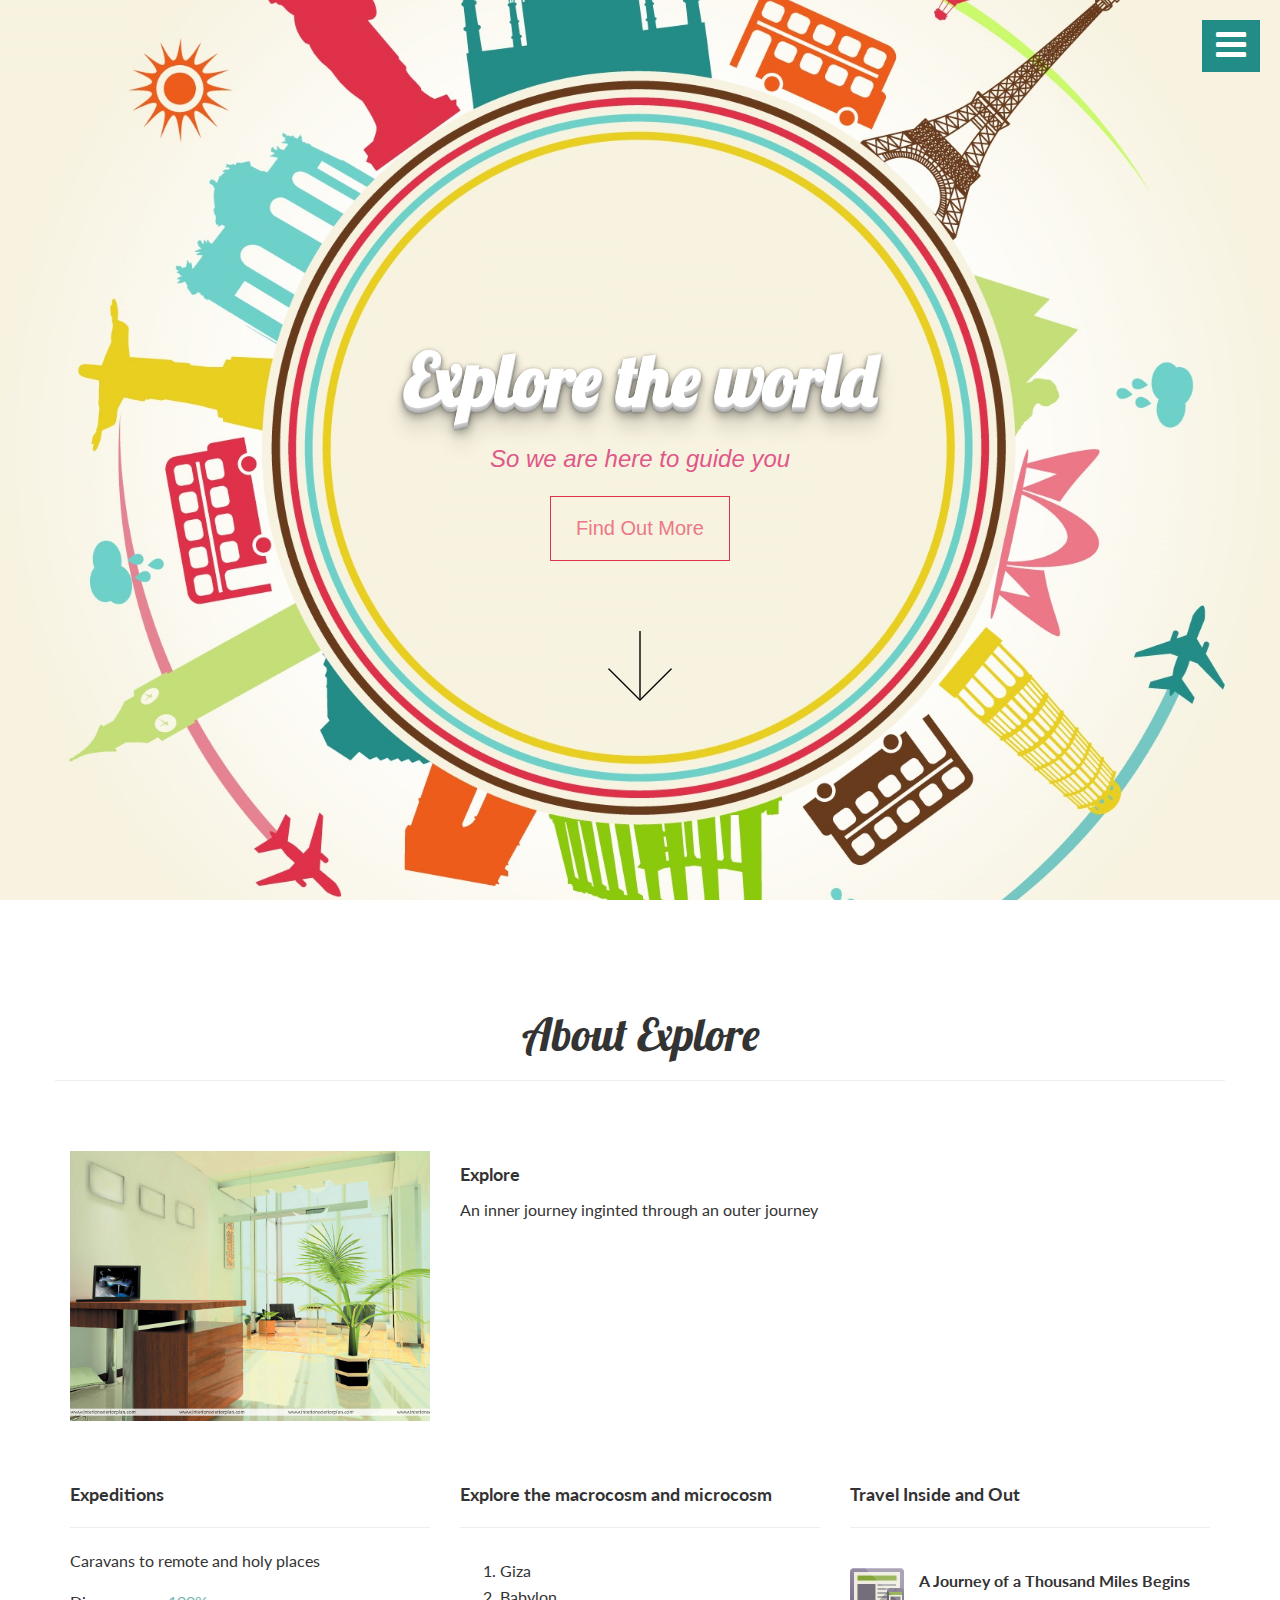
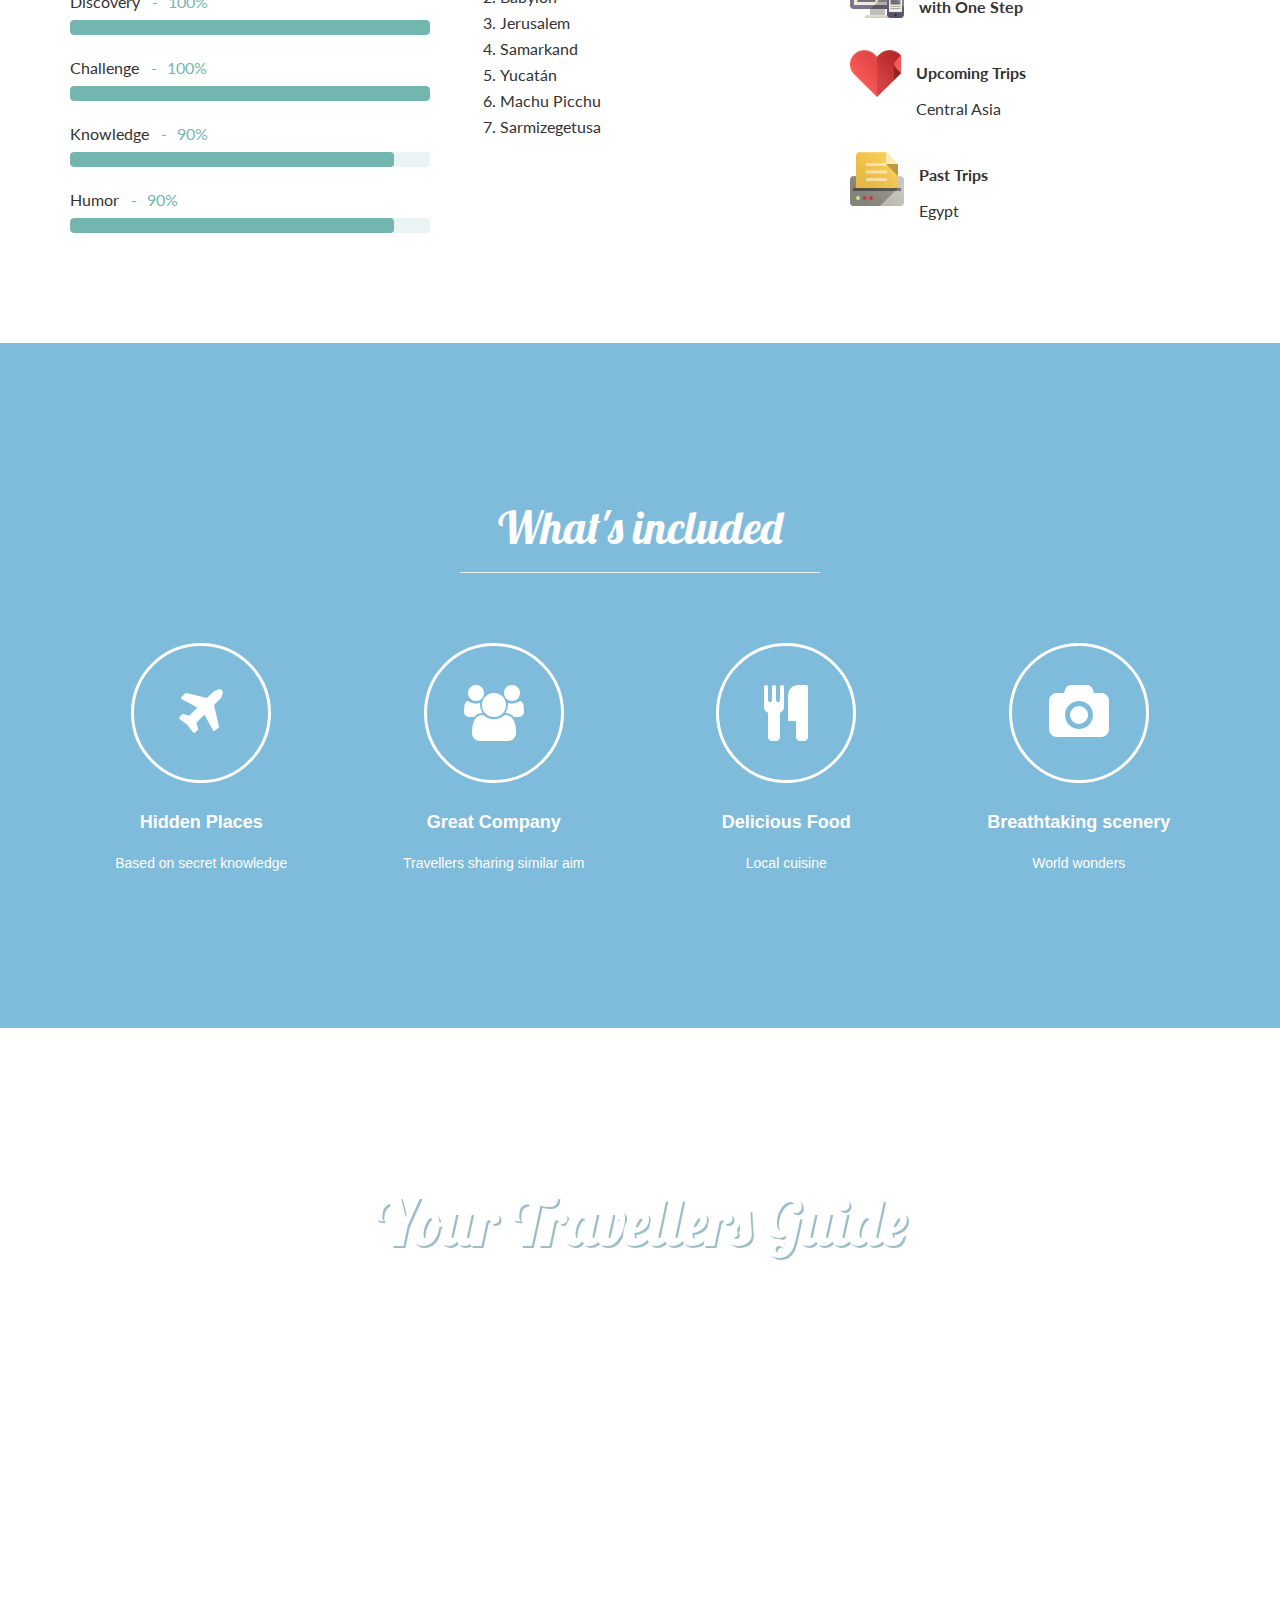
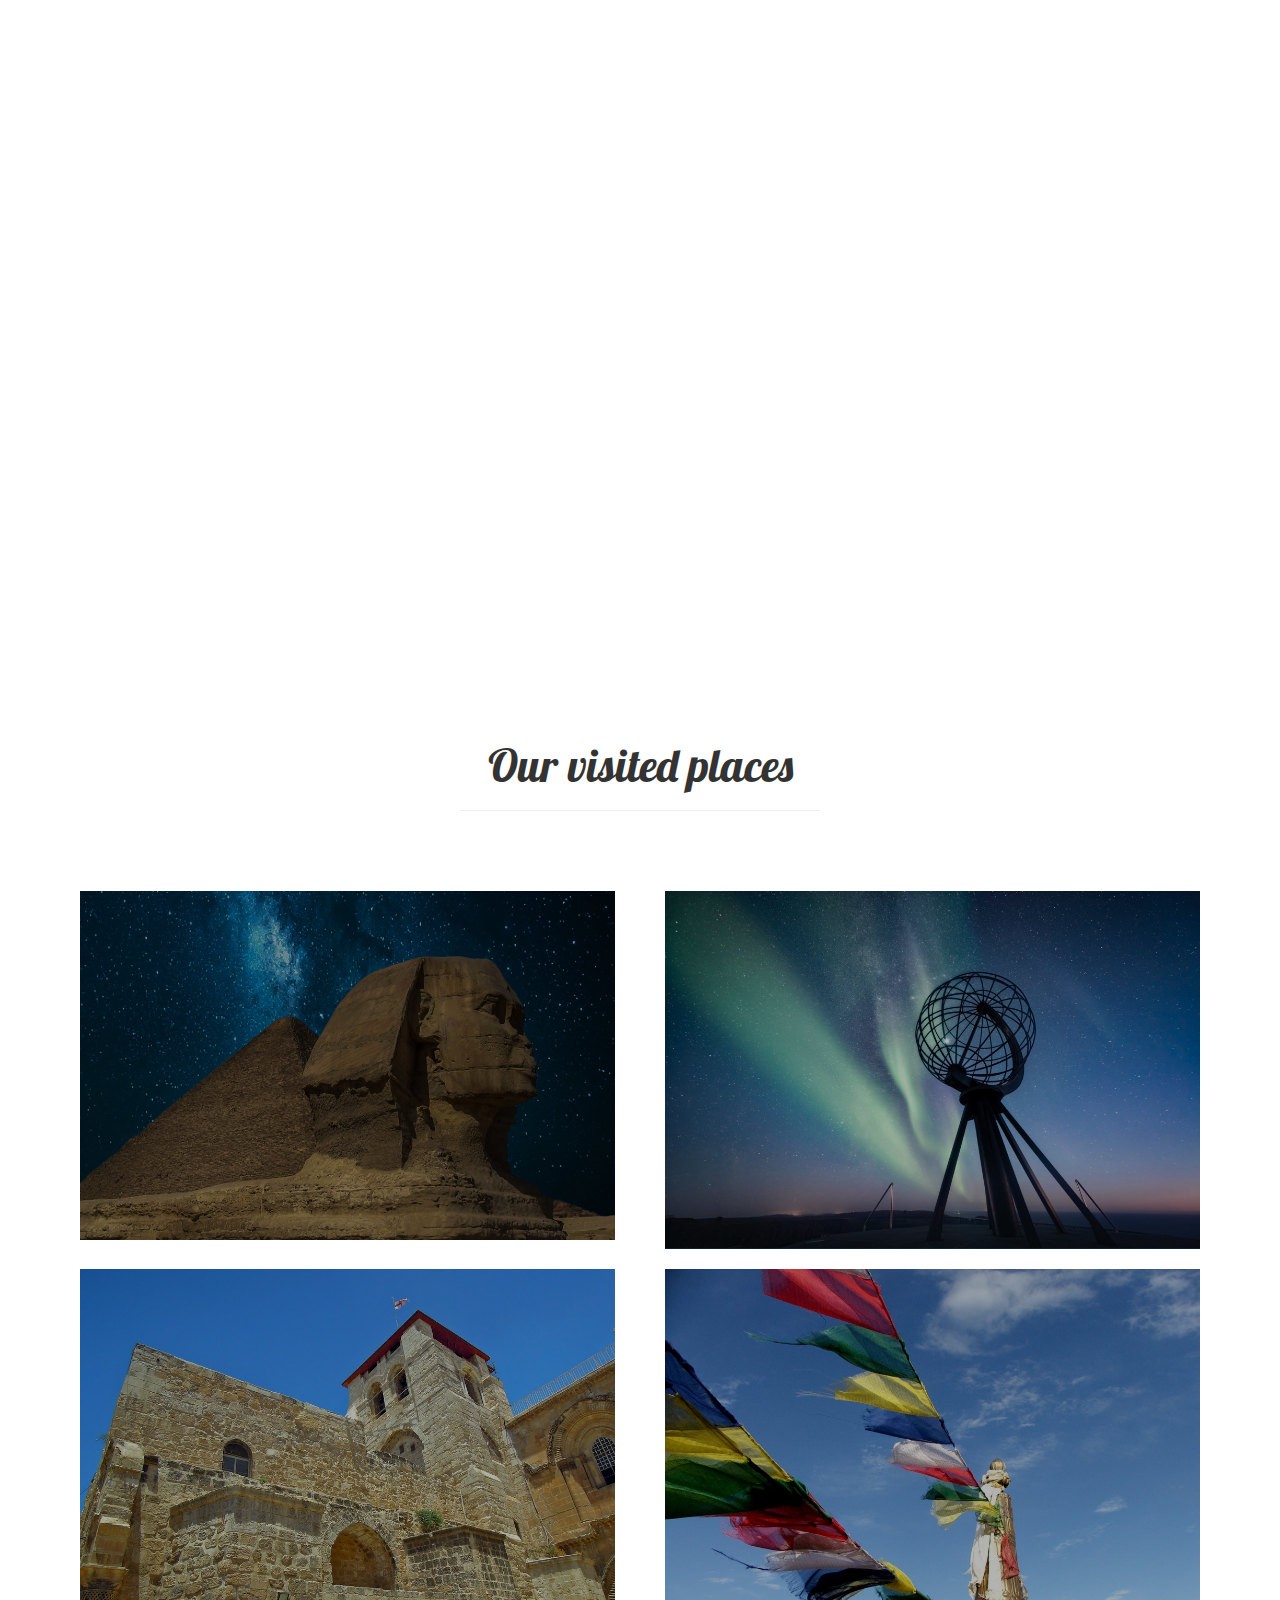
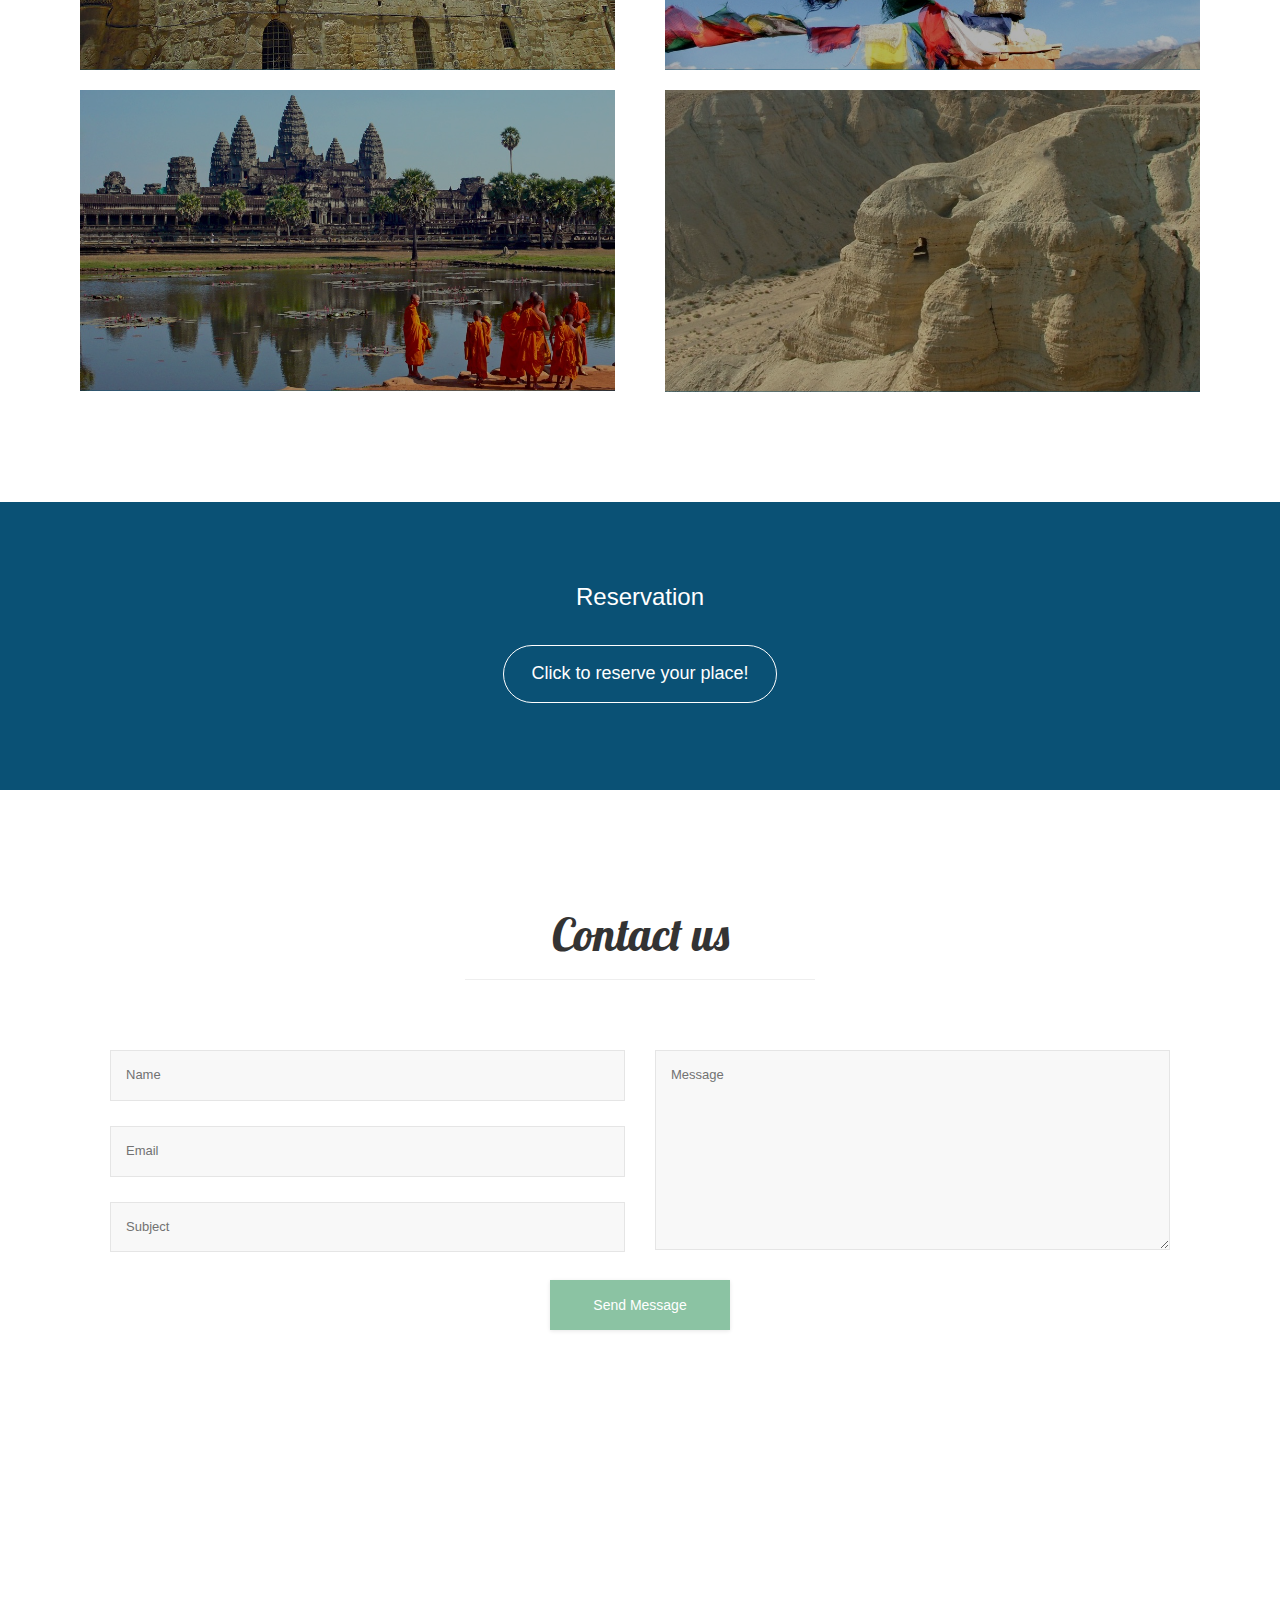
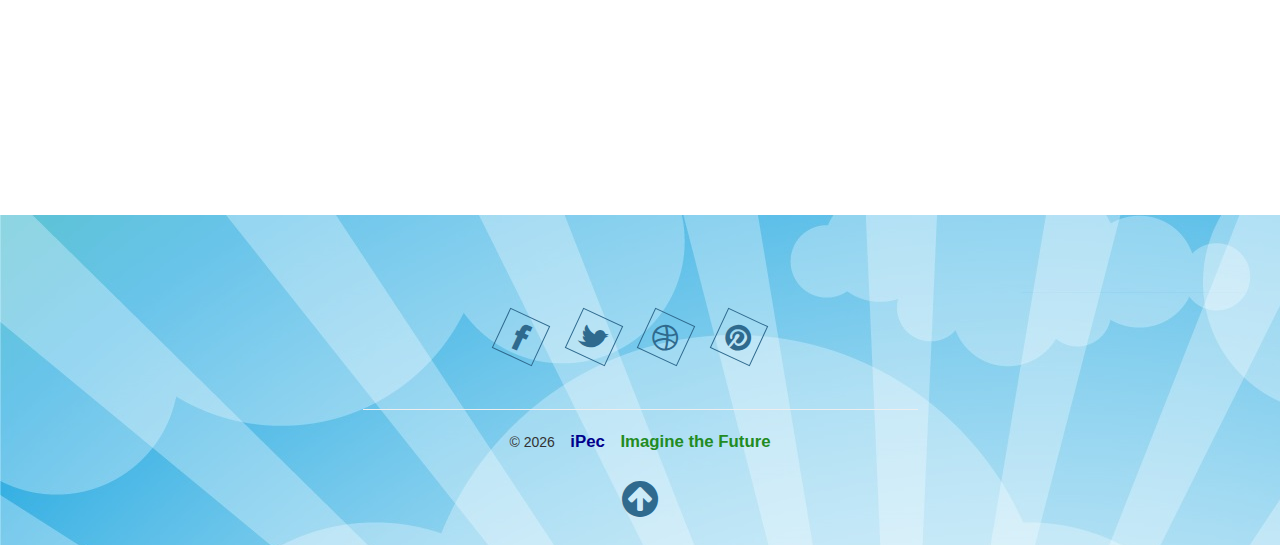
<file: index.html>
<!DOCTYPE html>
<html lang="en">

    <head>
        <meta charset="utf-8">
        <meta name="viewport" content="width=device-width, initial-scale=1.0">
        <meta name="description" content="">
        <meta name="author" content="">

        <title>Explore</title>

        <!-- Bootstrap core CSS -->
        <link href="css/bootstrap.css" rel="stylesheet">

        <!-- Add custom CSS here -->
        <link href="css/style.css" rel="stylesheet">
        <link href="font-awesome/css/font-awesome.min.css" rel="stylesheet">
        <link href='https://fonts.googleapis.com/css?family=Lato' rel='stylesheet' type='text/css'>
        <link href='https://fonts.googleapis.com/css?family=Lobster' rel='stylesheet' type='text/css'>

        <link rel="icon" type="image/png" href="ico/favicon.ico">
		<link rel="apple-touch-icon" sizes="57x57" href="ico/apple-icon-57x57.png">
		<link rel="apple-touch-icon" sizes="60x60" href="ico/apple-icon-60x60.png">
		<link rel="apple-touch-icon" sizes="72x72" href="ico/apple-icon-72x72.png">
		<link rel="apple-touch-icon" sizes="76x76" href="ico/apple-icon-76x76.png">
		<link rel="apple-touch-icon" sizes="114x114" href="ico/apple-icon-114x114.png">
		<link rel="apple-touch-icon" sizes="120x120" href="ico/apple-icon-120x120.png">
		<link rel="apple-touch-icon" sizes="144x144" href="ico/apple-icon-144x144.png">
		<link rel="apple-touch-icon" sizes="152x152" href="ico/apple-icon-152x152.png">
		<link rel="apple-touch-icon" sizes="180x180" href="ico/apple-icon-180x180.png">
		<link rel="icon" type="image/png" sizes="192x192"  href="ico/android-icon-192x192.png">
		<link rel="icon" type="image/png" sizes="32x32" href="ico/favicon-32x32.png">
		<link rel="icon" type="image/png" sizes="96x96" href="ico/favicon-96x96.png">
		<link rel="icon" type="image/png" sizes="16x16" href="ico/favicon-16x16.png">
		<link rel="manifest" href="ico/manifest.json">
		<meta name="msapplication-TileColor" content="#228C87">
		<meta name="msapplication-TileImage" content="ico/ms-icon-144x144.png">
		<meta name="theme-color" content="#228C87">        
 
    </head>

    <body>

        <!-- Side Menu -->
        <a id="menu-toggle" href="#" class="btn btn-primary btn-lg toggle"><i class="fa fa-bars"></i></a>
        <div id="sidebar-wrapper">
            <ul class="sidebar-nav">
                <li>
                    <a id="menu-close" href="#" class="btn btn-default btn-lg pull-right toggle">
                        <i class="fa fa-times"></i>
                    </a>
                </li>
                <li class="sidebar-brand">
                    <a href="index.html">Explore</a>
                    <hr>
                </li>
                <li>
                    <a href="#top">Home</a>
                </li>
                <li>
                    <a href="#about">Vision</a>
                </li>
                <li>
                    <a href="#services">Journey</a>
                </li>
                <li>
                    <a href="#places">Places</a>
                </li>
                <li>
                    <a href="#contact">Contact</a>
                </li>
            </ul>
        </div>
        <!-- /Side Menu -->

        <!-- Full Page Image Header Area -->
        <div id="top" class="header">
            <div class="vert-text parallax">
                <h1 class="header-text">Explore the world</h1>
                <h3 class="header-text">
                    <em class="header-text">So we are here to guide you</em>
                </h3><br />
                <a href="#about" class="btn header-btn">Find Out More</a>
                <br/>
                <a href="#about"><img src="img/direction.png" class="space" alt="Direction"></a>
            </div>
        </div>
        <!-- /Full Page Image Header Area -->

        <!-- Intro -->
        <div id="about">
            <div class="light-wrapper">
                <div class="container inner">
                    <div class="row">
                        <div class="text-center">
                            <h2 class="main-title">About Explore</h2>
                            <hr>
                        </div>
                        <div class="divide50"></div>
                        <div class="col-sm-4">
                          <figure><img src="img/office.jpg" alt="" style="width: 100%;"></figure>
                        </div>
                        <div class="col-sm-8">
                          <h4>Explore</h4>
                          <p>An inner journey inginted through an outer journey</p>
                        </div>
                      </div>
                      <div class="divide50"></div>
                      <div class="row">
                        <div class="col-sm-4">
                          <h4>Expeditions</h4><hr>
                          <p>Caravans to remote and holy places</p>
                          <div class="divide5"></div>
                          <ul class="progress-list">
                            <li>
                              <p>Discovery <em>100%</em></p>
                              <div class="progress plain">
                                <div class="bar" style="width: 100%;"></div>
                              </div>
                            </li>
                            <li>
                              <p>Challenge <em>100%</em></p>
                              <div class="progress plain">
                                <div class="bar" style="width: 100%;"></div>
                              </div>
                            </li>
                            <li>
                              <p>Knowledge <em>90%</em></p>
                              <div class="progress plain">
                                <div class="bar" style="width: 90%;"></div>
                              </div>
                            </li>
                            <li>
                              <p>Humor <em>90%</em></p>
                              <div class="progress plain">
                                <div class="bar" style="width: 90%;"></div>
                              </div>
                            </li>
                          </ul>
                          <!-- /.progress-list --> 
                        </div>
                        <!-- /.col -->
                        
                        <div class="col-sm-4">
                          <h4>Explore the macrocosm and microcosm</h4><hr>
                          <p></p>
                          <div class="divide10"></div>
                          <ol class="color">
                            <li>Giza</li>
                            <li>Babylon</li>
                            <li>Jerusalem</li>
                            <li>Samarkand</li>
                            <li>Yucatán</li>
                            <li>Machu Picchu</li>
                            <li>Sarmizegetusa</li>  
                          </ol>
                        </div>
                        <!-- /.col -->
                        
                        <div class="col-sm-4">
                          <h4>Travel Inside and Out</h4><hr>
                          <div class="divide10"></div>
                          <div class="services-2">
                            <div class="icon"> <img src="img/icon-web.png" data-src="style/images/icons/icon-web.png" data-ret="style/images/icons/icon-web@2x.png" class="retina" alt="" /> </div>
                            <!-- /.icon -->
                            <div class="text">
                              <h5>A Journey of a Thousand Miles Begins with One Step</h5>
                              <p></p>
                            </div>
                            <!-- /.text -->
                            <div class="divide20"></div>
                            <div class="icon"> <img src="img/icon-heart.png" data-src="style/images/icons/icon-heart.png" data-ret="style/images/icons/icon-heart@2x.png" class="retina" alt="" /> </div>
                            <!-- /.icon -->
                            <div class="text">
                              <h5>Upcoming Trips</h5>
                              <p>Central Asia</p>
                            </div>
                            <!-- /.text -->
                            <div class="divide20"></div>
                            <div class="icon"> <img src="img/icon-print.png" data-src="style/images/icons/icon-print.png" data-ret="style/images/icons/icon-print@2x.png" class="retina" alt="" /> </div>
                            <!-- /.icon -->
                            <div class="text">
                              <h5>Past Trips</h5>
                              <p>Egypt</p>
                            </div>
                            <!-- /.text --> 
                            
                          </div>
                          <!-- /.services-2 --> 
                          
                        </div>
                        <!-- /.col --> 
                        
                      </div>
                      <!-- /.row --> 
                      
                    </div>
                    <!-- /.container --> 
                  </div>
                  <!-- /.light-wrapper -->
                </div>
        <!-- /Intro -->

        <!-- Services -->
        <div id="services" class="services">
            <div class="container">
                <div class="row">
                    <div class="col-md-4 col-md-offset-4 text-center">
                        <h2 class="main-title">What's included</h2>
                        <hr>
                    </div>
                </div>
                <div class="divide50"></div>
                <div class="row">
                    <div class="col-md-3 text-center">
                        <div class="service-item">
                            <i class="service-icon fa fa-plane"></i>
                            <h4 class="service-title">Hidden Places</h4>
                            <p class="service-desc">Based on secret knowledge</p>
                        </div>
                    </div>
                    <div class="col-md-3 text-center">
                        <div class="service-item">
                            <i class="service-icon fa fa-group"></i>
                            <h4 class="service-title">Great Company</h4>
                            <p class="service-desc">Travellers sharing similar aim</p>
                        </div>
                    </div>
                    <div class="col-md-3 text-center">
                        <div class="service-item">
                            <i class="service-icon fa fa-cutlery"></i>
                            <h4 class="service-title">Delicious Food</h4>
                            <p class="service-desc">Local cuisine</p>
                        </div>
                    </div>
                    <div class="col-md-3 text-center">
                        <div class="service-item">
                            <i class="service-icon fa fa-camera"></i>
                            <h4 class="service-title">Breathtaking scenery</h4>
                            <p class="service-desc">World wonders</p>
                        </div>
                    </div>
                </div>
            </div>
        </div>
        <!-- /Services -->

        <!-- Callout -->
        <div class="callout">
            <div class="vert-text">
                <h1 class="main-title parallax2">Your Travellers Guide</h1>
            </div>
        </div>
        <!-- /Callout -->

        <div>
        <iframe src="https://uploads.knightlab.com/storymapjs/f5218441a760d2fabe54fa199b31c594/explor/index.html" frameborder="0" width="100%" height="800"></iframe>
        </div>
        
        <!-- Portfolio -->
        <div id="places" class="places">
            <div class="container">
                <div class="row">
                    <div class="col-md-4 col-md-offset-4 text-center">
                        <h2 class="main-title">Our visited places</h2>
                        <hr>
                    </div>
                </div>
            </div>  
            <div class="divide50"></div>  
            <div class="container">
                <div class="row">
                    <div class="col-md-6 col-sm-12 col-xs-12">
                        <div class="grid center-block">
                            <figure class="effect-zoe">
                                <img src="img/egypt.jpg" alt="egypt" class="img-responsive center-block">
                                <figcaption>
                                    <h2>Egypt</h2>
                                    <p class="icon-links">
                                        <a href="#"><i class="fa fa-heart-o"></i></a>
                                        <a href="#"><i class="fa fa-eye"></i></a>
                                        <a href="#"><i class="fa fa-bookmark-o"></i></a>
                                    </p>
                                    <p class="description">
                                        Wisdom from the sands
                                    </p>
                                </figcaption>           
                            </figure>
                        </div>
                    </div>
                    <div class="col-md-6 col-sm-12 col-xs-12">
                        <div class="grid center-block">
                            <figure class="effect-zoe">
                                <img src="img/arctic.jpg" alt="arctic" class="img-responsive center-block">
                                <figcaption>
                                    <h2>Arctic</h2>
                                    <p class="icon-links">
                                        <a href="#"><i class="fa fa-heart-o"></i></a>
                                        <a href="#"><i class="fa fa-eye"></i></a>
                                        <a href="#"><i class="fa fa-bookmark-o"></i></a>
                                    </p>
                                    <p class="description">
                                        Northern exposure
                                    </p>
                                </figcaption>           
                            </figure>
                        </div>
                    </div>
                </div>
                <div class= "row">
                    <div class="col-md-6 col-sm-12 col-xs-12">
                        <div class="grid center-block">
                            <figure class="effect-zoe">
                                <img src="img/jerusalem.jpg" alt="jerusalem" class="img-responsive center-block">
                                <figcaption>
                                    <h2>Jerusalem</h2>
                                    <p class="icon-links">
                                        <a href="#"><i class="fa fa-heart-o"></i></a>
                                        <a href="#"><i class="fa fa-eye"></i></a>
                                        <a href="#"><i class="fa fa-bookmark-o"></i></a>
                                    </p>
                                    <p class="description">
                                        Birthplaces and sepulchers
                                    </p>
                                </figcaption>           
                            </figure>
                        </div>
                    </div>
                    <div class="col-md-6 col-sm-12 col-xs-12">
                        <div class="grid center-block">
                            <figure class="effect-zoe">
                                <img src="img/himalaya.jpg" alt="himalaya" class="img-responsive center-block">
                                <figcaption>
                                    <h2>Himalaya</h2>
                                    <p class="icon-links">
                                        <a href="#"><i class="fa fa-heart-o"></i></a>
                                        <a href="#"><i class="fa fa-eye"></i></a>
                                        <a href="#"><i class="fa fa-bookmark-o"></i></a>
                                    </p>
                                    <p class="description">
                                        The highest place on Earth
                                    </p>
                                </figcaption>           
                            </figure>
                        </div>
                    </div>
                </div>
                <div class="row">
                    <div class="col-md-6 col-sm-12 col-xs-12">
                        <div class="grid center-block">
                            <figure class="effect-zoe">
                                <img src="img/angkor.jpg" alt="angkor" class="img-responsive center-block">
                                <figcaption>
                                    <h2>Cambodia</h2>
                                    <p class="icon-links">
                                        <a href="#"><i class="fa fa-heart-o"></i></a>
                                        <a href="#"><i class="fa fa-eye"></i></a>
                                        <a href="#"><i class="fa fa-bookmark-o"></i></a>
                                    </p>
                                    <p class="description">
                                        Legacy of ancient kingdom
                                    </p>
                                </figcaption>           
                            </figure>
                        </div>
                    </div>
                    <div class="col-md-6 col-sm-12 col-xs-12">
                        <div class="grid center-block">
                            <figure class="effect-zoe">
                                <img src="img/deadsea.jpg" alt="deadsea" class="img-responsive center-block">
                                <figcaption>
                                    <h2>Dead Sea</h2>
                                    <p class="icon-links">
                                        <a href="#"><i class="fa fa-heart-o"></i></a>
                                        <a href="#"><i class="fa fa-eye"></i></a>
                                        <a href="#"><i class="fa fa-bookmark-o"></i></a>
                                    </p>
                                    <p class="description">
                                        Secrets of desert and sea
                                    </p>
                                </figcaption>           
                            </figure>
                        </div>
                    </div>
                </div>
            </div>
        </div>

        <!-- /Portfolio -->

        <!-- Call to Action -->
        <div class="call-to-action">
            <div class="container">
                <div class="row">
                    <div class="col-md-6 col-md-offset-3 text-center">
                        <h3>Reservation</h3>
                        <a href="#" class="btn booking-btn text-center" data-toggle="modal" data-target="#booking">Click to reserve your place!</a>
                    </div>
                </div>
            </div>
        </div>
        <!-- /Call to Action -->

        <!-- Contact Section -->
        <div id="contact" class="container parallax">
            <div class="col-md-4 col-md-offset-4 text-center">
                <h2 class="main-title">Contact us</h2>
                <hr>
                <div class="divide50"></div>
            </div>
            <!-- Contact Inner -->
            <div class="inner contact">
                <!-- Form Area -->
                <div class="contact-form">
                    <!-- Form -->
                    <form id="contact-us" method="post" action="#">
                        <!-- Left Inputs -->
                        <div class="col-xs-6 col-xs-12 animated" data-animation="fadeInLeft" data-animation-delay="300">
                            <!-- Name -->
                            <input type="text" name="name" id="name" required="required" class="form" placeholder="Name" />
                            <!-- Email -->
                            <input type="email" name="mail" id="mail" required="required" class="form" placeholder="Email" />
                            <!-- Subject -->
                            <input type="text" name="subject" id="subject" required="required" class="form" placeholder="Subject" />
                        </div><!-- End Left Inputs -->
                        <!-- Right Inputs -->
                        <div class="col-xs-6 col-xs-12 animated" data-animation="fadeInRight" data-animation-delay="400">
                            <!-- Message -->
                            <textarea name="message" id="message" class="form textarea"  placeholder="Message"></textarea>
                        </div><!-- End Right Inputs -->
                        <!-- Bottom Submit -->
                        <div class="relative fullwidth col-xs-12">
                            <!-- Send Button -->
                            <button type="submit" id="submit" name="submit" class="form-btn semibold">Send Message</button> 
                        </div><!-- End Bottom Submit -->
                        <!-- Clear -->
                        <div class="clear"></div>
                    </form>

                    <!-- Your Mail Message -->
                    <div class="mail-message-area">
                        <!-- Message -->
                        <div class="alert gray-bg mail-message not-visible-message">
                            <strong>Thank You !</strong> Your email has been delivered.
                        </div>
                    </div>

                </div><!-- End Contact Form Area -->
            </div><!-- End Inner -->
        </div><!-- End Contact Section -->
        
        <div class="map">
            <iframe src="https://www.google.com/maps/embed?pb=!1m18!1m12!1m3!1d22056002.273004737!2d97.29239456224447!3d58.0002974747925!2m3!1f0!2f0!3f0!3m2!1i1024!2i768!4f13.1!3m3!1m2!1s0x5dab7dedcf8dd873%3A0xf2489412c5853349!2sLake%20Baikal!5e1!3m2!1sen!2sro!4v1607330296805!5m2!1sen!2sro" height="400px" frameborder="0" scrolling="no" width="100%" allowfullscreen="no" aria-hidden="false" marginheight="0" marginwidth="0" ></iframe>
        </div>
        <!-- /Map -->

        <!-- Footer -->
        <footer>
            <div class="container">
                <div class="row">
                    <div class="col-md-6 col-md-offset-3 text-center">
                        <ul class="list-inline">
                            <li>
                                <i class="fa fa-facebook"></i>
                            </li>
                            <li>
                                <i class="fa fa-twitter"></i>
                            </li>
                            <li>
                                <i class="fa fa-dribbble"></i>
                            </li>
                            <li>
                                <i class="fa fa-pinterest"></i>
                            </li>
                        </ul>
                        <hr>
                        <!--<p>Copyright &copy; 2020 based on <a href="https://themewagon.com/">Themewagon</a></p>-->
                        <p>&copy; <script>document.write(new Date().getFullYear());</script> &nbsp;&nbsp; <b><a href="https://i-pec.ml/" style="color:darkblue;font-size:1.2em">iPec</a> &nbsp;&nbsp; <a href="https://imagin.ml/"  style="color:forestgreen;font-size:1.2em">Imagine the Future</a></b></p>
                        <div class="top-scroll">
                            <a href="#top"><i class="fa fa-arrow-circle-up scroll"></i></a>
                        </div>
                    </div>
                </div>
            </div>
        </footer>
        <!-- /Footer -->

        <!-- begin:booking -->
        <div class="modal fade" id="booking" tabindex="-1" role="dialog" aria-labelledby="booking" aria-hidden="true">
            <div class="modal-dialog modal-sm">
                <div class="modal-content">
                    <div class="modal-header">
                        <button type="button" class="close" data-dismiss="modal" aria-hidden="true">&times;</button>
                        <h4 class="modal-title">Online Booking Form</h4>
                    </div>
                    <div class="modal-body">
                        <form role="form">
                            <div class="form-group">
                                <label for="emailAddress">Email address</label>
                                <input id="emailAddress" type="email" class="form-control input-lg" placeholder="Enter email">
                            </div>
                            <div class="form-group">
                                <label for="password">Password</label>
                                <input id="password" type="password" class="form-control input-lg" placeholder="Password">
                            </div>
                            <div class="form-group">
                                <label for="country">Which country do you want to travel?</label>
                                <select class="form-control" id="country">
                                    <option>Australia</option>
                                    <option>Bangladesh</option>
                                    <option>England</option>
                                    <option>France</option>
                                    <option>U.S.A</option>
                                </select>
                            </div>
                            
                        </form>
                    </div>
                    <div class="modal-footer">
                        <input type="submit" class="btn confirm-btn" value="Confirm">
                    </div>
                </div>
            </div>
        </div>
        <!-- end:booking -->

        <!-- JavaScript -->
        <script src="js/jquery-1.10.2.js"></script>
        <script src="js/bootstrap.js"></script>
        <script type="text/javascript" src="js/jquery.parallax-1.1.3.js"></script>

        <!-- Custom JavaScript for the Side Menu and Smooth Scrolling -->
        <script>
        $("#menu-close").click(function(e) {
            e.preventDefault();
            $("#sidebar-wrapper").toggleClass("active");
        });
        </script>
        <script>
        $("#menu-toggle").click(function(e) {
            e.preventDefault();
            $("#sidebar-wrapper").toggleClass("active");
        });
        </script>
        <script>
        $(function() {
            $('a[href*=#]:not([href=#])').click(function() {
                if (location.pathname.replace(/^\//, '') == this.pathname.replace(/^\//, '') || location.hostname == this.hostname) {

                    var target = $(this.hash);
                    target = target.length ? target : $('[name=' + this.hash.slice(1) + ']');
                    if (target.length) {
                        $('html,body').animate({
                            scrollTop: target.offset().top
                        }, 1000);
                        return false;
                    }
                }
            });
        });
        </script>

        <!-- modal -->

        <script>

            $('.modal').on('shown.bs.modal', function () {
                var curModal = this;
                $('.modal').each(function(){
                    if(this != curModal){
                        $(this).modal('hide');
                    }
                });
            });

        </script>

    </body>
</html>
</file>
<file: css/style.css>
/*
Theme Name:Traveller's
Theme URI:http://ThemeWagon.com/
Author:ThemeWagon
Author URI:http://ThemeWagon.com/
Description:Traveller's is a single page html template based on bootstrap 3
Version:1.0.0
License:GNU General Public License v2 or later
License URI:http://www.gnu.org/licenses/gpl-2.0.html
*/

/* Global Styles */

html,
body {
  height: 100%;
  width: 100%;
}
.retina{
  margin: 0;
  float: left;
  padding:0 15px 5px 0;
}
/* .light-wrapper {
    background: #f7f7f7
} */
.divide50 {
    width: 100%;
    height: 50px;
}
i.fa.fa-bars {
  font-size: 35px;
}
.divide5 {
    width: 100%;
    height: 5px;
}
em.header-text {
padding: 9px 20px;
position: relative;
top: 6px;
color: rgb(223, 88, 137);
border-radius: 4px;
}
.divide10 {
    width: 100%;
    height: 10px;
}
.divide15 {
    width: 100%;
    height: 15px;
}
.divide20 {
    width: 100%;
    height: 20px;
}
.inner {
    padding-top: 40px;
    padding-bottom: 40px;
}
.vert-text {
  display: table-cell;
  vertical-align: middle;
  text-align: center;
}
.main-title{
  font-family: 'Lobster', cursive;
  font-size: 45px;
}
#about{
  font-family: "Lato";
  margin: 50px 0px;
}
#about p {
  font-size: 16px;
  line-height: 26px;
}
#about h4{
  font-size: 18px;
  font-weight: bold;
  line-height: 26px;
}
ol.color {
  line-height: 26px;
  font-size: 16px;
}
#about h5{
  font-size: 16px;
  font-weight: bold;
  line-height: 26px;
}
.service-icon:hover{
 background: white;
 color:#7FBBDA;
 transition:.5s;
 cursor:pointer;
}

.vert-text h1 {
  font-family: 'Lobster', cursive;
  padding: 0;
  margin: 0;
  font-size: 4.5em;
  font-weight: 700;
  text-shadow: 2px 2px rgba(156, 190, 200, 1);
}
h1.header-text {
  font-family: 'Lobster', cursive;
  text-shadow: 0 1px 0 #ccc, 0 2px 0 #c9c9c9, 0 3px 0 #bbb, 0 4px 0 #b9b9b9, 0 5px 0 #aaa, 0 6px 1px rgba(0,0,0,.1), 0 0 5px rgba(0,0,0,.1), 0 1px 3px rgba(0,0,0,.3), 0 3px 5px rgba(0,0,0,.2), 0 5px 10px rgba(0,0,0,.25), 0 10px 10px rgba(0,0,0,.2), 0 20px 20px rgba(0,0,0,.15);
  margin-top: 140px;
  color: white;
  font-size: 73px;
  font-weight: bold;
}
h3.header-text{
  color: #EC7787;
  }

.btn-default {
    color: #6C472C;
  }  

.btn-primary {
  background-color: #228C87;
  border-color: #228989;
}
.btn-primary:hover{
  background-color: #6DD1C9;
  border-color: #6DD1C9;
}  
.space{
  margin-top: 70px;
}
.btn{
  border-radius: 0px;
  -webkit-transition: all 0.4s ease 0s;
  -moz-transition: all 0.4s ease 0s;
  -ms-transition: all 0.4s ease 0s;
  -o-transition: all 0.4s ease 0s;
  transition: all 0.4s ease 0s;
}
/* --------------------------  button  --------------------------------------------- */

a.header-btn {
  border: 1px solid rgb(223, 49, 74);
  background-color: rgba(35, 140, 133, 0);
  color: #EC7787;
  /* box-shadow: 2px 2px #625862; */
  font-size: 20px;
  padding: 17px 25px;
}

.header-btn:hover {
    color: rgb(35, 140, 133);
    background-color: #fff;
    border: 1px solid;
    box-shadow: none;
}

.booking-btn {
    border: 1px solid #fff;
    color: #fff;
    padding: 15px 27px;
    font-size: 18px;
    border-radius: 30px;
}

.booking-btn:hover,
.booking-btn:active,
.booking-btn:focus {
    background-color: #fff;
    color: rgb(10, 81, 117);
    box-shadow: 2px 2px #1C1C1F;
}

/*-----------------------------------------------------------------------------------*/
/*  12. PROGRESS BAR
/*-----------------------------------------------------------------------------------*/
.progress-list {
    margin: 0;
    padding: 0;
    list-style: none;
}
.progress-list p {
    margin-bottom: 5px
}
.progress-list li {
    margin-bottom: 20px
}
.progress-list li em {
    padding-left: 8px;
    color: #72b6af;
    font-style: normal;
}
.progress-list li em:before {
    content: "-";
    padding-right: 10px;
    display: inline-block;
}
.progress.plain {
    height: 15px;
    margin-bottom: 0;
    filter: progid:DXImageTransform.Microsoft.gradient(enabled = false);
    background: rgba(114,182,175,0.15);
    -webkit-border-radius: 4px;
    border-radius: 4px;
    -webkit-box-shadow: none;
    -moz-box-shadow: none;
    box-shadow: none;
}
.progress.plain .bar {
    float: left;
    filter: progid:DXImageTransform.Microsoft.gradient(enabled = false);
    width: 0;
    height: 100%;
    font-size: 12px;
    color: #ffffff;
    text-align: center;
    text-shadow: none;
    background: #72b6af;
    -webkit-border-radius: 4px;
    border-radius: 4px;
    -webkit-box-shadow: none;
    -moz-box-shadow: none;
    box-shadow: none;
}

/* Side Menu */

#sidebar-wrapper {
margin-right: -250px;
right: 0;
width: 250px;
background: #1F5F61;
position: fixed;
height: 100%;
overflow-y: auto;
z-index: 1000;
-webkit-transition: all 0.4s ease 0s;
-moz-transition: all 0.4s ease 0s;
-ms-transition: all 0.4s ease 0s;
-o-transition: all 0.4s ease 0s;
transition: all 0.4s ease 0s;
}

.sidebar-nav {
  position: absolute;
  top: 0;
  width: 250px;
  list-style: none;
  margin: 0;
  padding: 0;
}

.sidebar-nav li {
  line-height: 40px;
  text-indent: 60px;

}

.sidebar-nav li a {
  color: white;
  display: block;
  text-decoration: none;
  font-size: 18px;
  margin-top: 20px;
  transition: all 0.3s;
  -moz-transition: all 0.3s;
  -webkit-transition: all 0.3s;
  -ms-transition: all 0.3s;
}

.sidebar-nav li a:hover {
  color: #fff;
  background: rgba(255,255,255,0.2);
  text-decoration: none;
  padding-top: 10px;
  padding-bottom: 10px;
}

.sidebar-nav li a:active,
.sidebar-nav li a:focus {
  text-decoration: none;
}

.sidebar-nav > .sidebar-brand {
  height: 55px;
  line-height: 55px;
  font-size: 18px;
}

.sidebar-nav > .sidebar-brand a {
  color: white;
  font-size: 28px;
  margin-top: 2.4em;
}

.sidebar-nav > .sidebar-brand a:hover {
  color: #fff;
  padding: 0px;
  background: none;
}

.sidebar-brand hr {
  margin: 8px 0px 87px 0px;
}

#menu-toggle {
  top: 10px;
  right: 10px;
  position: fixed;
  z-index: 1;
}

a#menu-toggle:hover {
    background-color: rgba(75, 194, 184, 1);
}

#sidebar-wrapper.active {
  right: 250px;
  width: 250px;
  -webkit-transition: all 0.4s ease 0s;
  -moz-transition: all 0.4s ease 0s;
  -ms-transition: all 0.4s ease 0s;
  -o-transition: all 0.4s ease 0s;
  transition: all 0.4s ease 0s;
}

.toggle {
  border-radius: 0px;
  margin: 10px 10px 0px 0px;
  padding: 7px 13px;
}

a#menu-close {
  background-color: transparent;
  border: none;
  color: #fff;
}

a#menu-close:hover {
  color: cyan;
  border: none;
}
/* Full Page Image Header Area */

.header {
  display: table;
  height: 100%;
  width: 100%;
  position: relative;
  background: url(../img/bg.jpg) no-repeat center center fixed; 
  -webkit-background-size: cover;
  -moz-background-size: cover;
  -o-background-size: cover;
  background-size: cover;
}

/* Intro */

.intro {
  padding: 50px 0;
  /*background: none repeat scroll 0% 0% #F1F2ED;*/
  opacity: .8;
}

/* Services */

.services {
  background: #7fbbda;
  padding: 50px 0;
  color: #ffffff;
}


@media (min-width: 320px) and (max-width: 1024px) { 
      .services {
      background: #7fbbda;
      padding: 50px 0;
      color: #ffffff;
    }
}

.service-item {
  margin-bottom: 15px;
}

i.service-icon {
  border: 3px solid #ffffff;
  border-radius: 50%;
  display: inline-block;
  font-size: 56px;
  width: 140px;
  height: 140px;
  line-height: 136px;
  vertical-align: middle; 
  text-align: center;
}

h4.service-title {
    padding: 20px 0px 10px 0px;
    font-weight: bold;
}

/* Callout */

.callout {
  color: #ffffff;
  display: table;
  height: 388px;
  width: 100%;
  background: url(../img/callout.jpg) no-repeat center center fixed; 
  -webkit-background-size: cover;
  -moz-background-size: cover;
  -o-background-size: cover;
  background-size: cover;
}

/* places */
#places{
  margin-top: 100px;
  margin-bottom: 100px;
}

.grid figure {
  position: relative;
  overflow: hidden;
  margin: 10px;
  background-color:black;
  text-align: center;
  cursor: pointer;
}
figure.effect-zoe:hover {
  background: black;
}
.grid figure img {
  opacity: 0.7;
}

.grid figure figcaption {
  padding: 2em;
  color: #fff;
  text-transform: uppercase;
  font-size: 1.25em;
  -webkit-backface-visibility: hidden;
  backface-visibility: hidden;
}

.grid figure figcaption::before,
.grid figure figcaption::after {
  pointer-events: none;
}

.grid figure figcaption,
.grid figure figcaption > a {
  position: absolute;
  top: 0;
  left: 0;
  width: 100%;
  height: 100%;
}

/* Anchor will cover the whole item by default */
/* For some effects it will show as a button */
.grid figure figcaption > a {
  z-index: 1000;
  text-indent: 200%;
  white-space: nowrap;
  font-size: 0;
  opacity: 0;
}

.grid figure h2 {
  word-spacing: -0.15em;
  font-weight: 300;
}

.grid figure h2 span {
  font-weight: 800;
}

.grid figure h2,
.grid figure p {
  margin: 0;
}

.grid figure p {
  letter-spacing: 1px;
  font-size: 68.5%;
}

figure.effect-zoe figcaption {
  top: auto;
  bottom: 0;
  padding: 1em;
  height: 3.75em;
  background: #0A5175;
  color: #fff;
  -webkit-transition: -webkit-transform 0.35s;
  transition: transform 0.35s;
  -webkit-transform: translate3d(0,100%,0);
  transform: translate3d(0,100%,0);
}

figure.effect-zoe h2 {
  float: left;
}

figure.effect-zoe p.icon-links a {
  float: right;
  color: #3c4a50;
  font-size: 1.4em;
}

figure.effect-zoe:hover p.icon-links a:hover,
figure.effect-zoe:hover p.icon-links a:focus {
  color: #252d31;
}
  

figure.effect-zoe:hover {
  opacity: 0.8;
  background: rgb(0, 0, 0);
}

/*figure.effect-zoe:hover p.description {
  opacity: 1;
  background: rgba(46, 155, 146, 0.38);
}*/

figure.effect-zoe p.description {
  text-align: center;
  left: 0px;
  position: absolute;
  bottom: 4.8em;
  padding: 52px;
  color: #fff;
  text-transform: none;
  font-size: 20px;
  opacity: 0;
  line-height: 40px;
  -webkit-transition: opacity 0.35s;
  transition: opacity 0.35s;
  -webkit-backface-visibility: hidden;
}

figure.effect-zoe h2,
figure.effect-zoe p.icon-links a {
  -webkit-transition: -webkit-transform 0.35s;
  transition: transform 0.35s;
  -webkit-transform: translate3d(0,200%,0);
  transform: translate3d(0,200%,0);
}

figure.effect-zoe p.icon-links a i::before {
  display: inline-block;
  padding: 8px 10px;
  color: #fff;
  -webkit-font-smoothing: antialiased;
  -moz-osx-font-smoothing: grayscale;
}

figure.effect-zoe h2 {
  display: inline-block;
  font-size: 24px;
  font-weight: lighter;
}

figure.effect-zoe:hover p.description {
  opacity: 1;
}

figure.effect-zoe:hover figcaption,
figure.effect-zoe:hover h2,
figure.effect-zoe:hover p.icon-links a {
  -webkit-transform: translate3d(0,0,0);
  transform: translate3d(0,0,0);
}

figure.effect-zoe:hover h2 {
  -webkit-transition-delay: 0.05s;
  transition-delay: 0.05s;
}

figure.effect-zoe:hover p.icon-links a:nth-child(3) {
  -webkit-transition-delay: 0.1s;
  transition-delay: 0.1s;
}

figure.effect-zoe:hover p.icon-links a:nth-child(2) {
  -webkit-transition-delay: 0.15s;
  transition-delay: 0.15s;
}

figure.effect-zoe:hover p.icon-links a:first-child {
  -webkit-transition-delay: 0.2s;
  transition-delay: 0.2s;
}
 @media(max-width: 450px){
    figure.effect-zoe p.description{
      font-size: 14px;
      line-height: 20px;
      bottom: 2.5em;
    }
 }

/* Call to Action */

.call-to-action {
  color: #ffffff;
  background: #0a5175;
  padding: 62px 0;
}

.call-to-action .btn {
  margin: 25px;
}

/*Contact */



  #contact{
    margin-top: 100px;
    margin-bottom: 100px;
  }

  .contact-text{
    margin:45px auto;
  }

/* Contact Form */

  #contact .contact-form{
    /*width:90%;
    max-width: 830px;*/
    margin: 0 auto;
    padding:25px 25px 0px 25px;
    /* -moz-box-shadow: 0px 1px 4px rgba(0,0,0, 0.2);
    -webkit-box-shadow: 0px 1px 4px rgba(0,0,0, 0.2); */
  }

  .mail-message-area{
    width:100%;
    padding:0 15px;
  }

  .mail-message{
    width: 100%;
    background:rgba(255,255,255, 0.8) !important;
    -webkit-transition: all 0.7s;
    -moz-transition: all 0.7s;
    transition: all 0.7s;
    margin:0 auto;
    border-radius: 0;
  }

  .not-visible-message{
    height:0px;
    opacity: 0;
  }

  .visible-message{
    height:auto;
    opacity: 1;
    margin:25px auto 0;
  }

/* Input Styles */

  .form{
    width: 100%;
    padding: 15px;
    background:#f8f8f8;
    border:1px solid rgba(0, 0, 0, 0.075);
    margin-bottom:25px;
    color:#727272 !important;
    font-size:13px;
    -webkit-transition: all 0.4s;
    -moz-transition: all 0.4s;
    transition: all 0.4s;
  }

  .form:hover{
    border:1px solid #8BC3A3;
  }

  .form:focus{
    color: white;
    outline: none;
    border:1px solid #8BC3A3;
  }

  .textarea{
    height: 200px;
    max-height: 200px;
    max-width: 100%;
  }
  
/* Generic Button Styles */

  .button{
    padding:8px 12px;
    background:#0A5175;
    display: block;
    width:120px;
    margin:10px 0 0px 0;
    border-radius:3px;
    -webkit-transition: all 0.3s;
    -moz-transition: all 0.3s;
    transition: all 0.3s;
    text-align:center;
    font-size:0.8em;
    box-shadow: 0px 1px 4px rgba(0,0,0, 0.10);
    -moz-box-shadow: 0px 1px 4px rgba(0,0,0, 0.10);
    -webkit-box-shadow: 0px 1px 4px rgba(0,0,0, 0.10);
  }

  .button:hover{
    background:#8BC3A3;
    color:white;
  }

/* Send Button Styles */

  .form-btn{
    width:180px;
    display: block;
    height: auto;
    padding:15px;
    color:#fff;
    background:#8BC3A3;
    border:none;
    outline: none;
    -webkit-transition: all 0.3s;
    -moz-transition: all 0.3s;
    transition: all 0.3s;
    margin:auto;
    box-shadow: 0px 1px 4px rgba(0,0,0, 0.10);
    -moz-box-shadow: 0px 1px 4px rgba(0,0,0, 0.10);
    -webkit-box-shadow: 0px 1px 4px rgba(0,0,0, 0.10);
  }

  .form-btn:hover{
    background:#111;
    color: white;
    border:none;
  }

  .form-btn:active{
    opacity: 0.9;
  }

/* Place Holder Colors */

  ::-webkit-input-placeholder { /* WebKit browsers */
    color:    #727272;
  }
  :-moz-placeholder { /* Mozilla Firefox 4 to 18 */
    color:    #727272;
  }
  ::-moz-placeholder { /* Mozilla Firefox 19+ */
    color:    #727272;
  }
  :-ms-input-placeholder { /* Internet Explorer 10+ */
    color:    #727272;
  }

/* Footer */

footer {
  padding: 100px 0;
  background:url(../img/sky.jpg);
  height: 330px;
  margin-top: -20px;
}

.list-inline{
  margin-bottom: 50px;
}

.list-inline li i {
  margin-right: 15px;
  width: 44px;
  padding-top: 8px;
  height: 44px;
  font-size: 30px;
  border: 1px solid rgb(47, 106, 142);
  color: rgb(47, 106, 142);
  -webkit-transition: all 0.4s;
  -moz-transition: all 0.4s;
  transition: all 0.4s;
  transform: scaleX;
  transform: rotate(25deg);
}

.list-inline li i:hover {
  color: #fff;
  background-color: rgb(47,106,142);
  transform: rotate(0deg);
  cursor: pointer;
}

.top-scroll {
  margin-top: 25px;
}

.top-scroll a {
  text-decoration: none;
  color: inherit;
}

i.scroll {
  color: #2F6A8E;
  font-size: 3em;
}

i.scroll:hover {
  color: #0a5175;
}
/* Responsive */

@media (max-width: 768px) {
  
  .header {
  background: url(../img/bg.jpg) no-repeat center center scroll; 
  }

  .callout {
  background: url(../img/callout.jpg) no-repeat center center scroll; 
  }

  .map {
  height: 75%;
  }

}
@media only screen and (min-width: 970px){
 .services{
  padding: 140px 0px;
 }
}

/* --------------------------- modal -------------------------------------------- */

#booking .modal-header h4 {
  text-align: center;
  color: #23668B;
}

#booking .modal-footer {
  margin-top: 0;
  background-color: #f4f4f4;
  text-align: left !important;
}

#booking .modal-footer p {
  margin-bottom: 15px;
}
.confirm-btn {
    width: 100%;
    padding: 15px 0px;
    color: #fff;
    background-color: rgb(35, 102, 139);
}
.confirm-btn:hover{
  color: #fff;
  background-color: rgb(22,68,94);
}

/* --------------------------- custom -------------------------------------------- */
</file>
